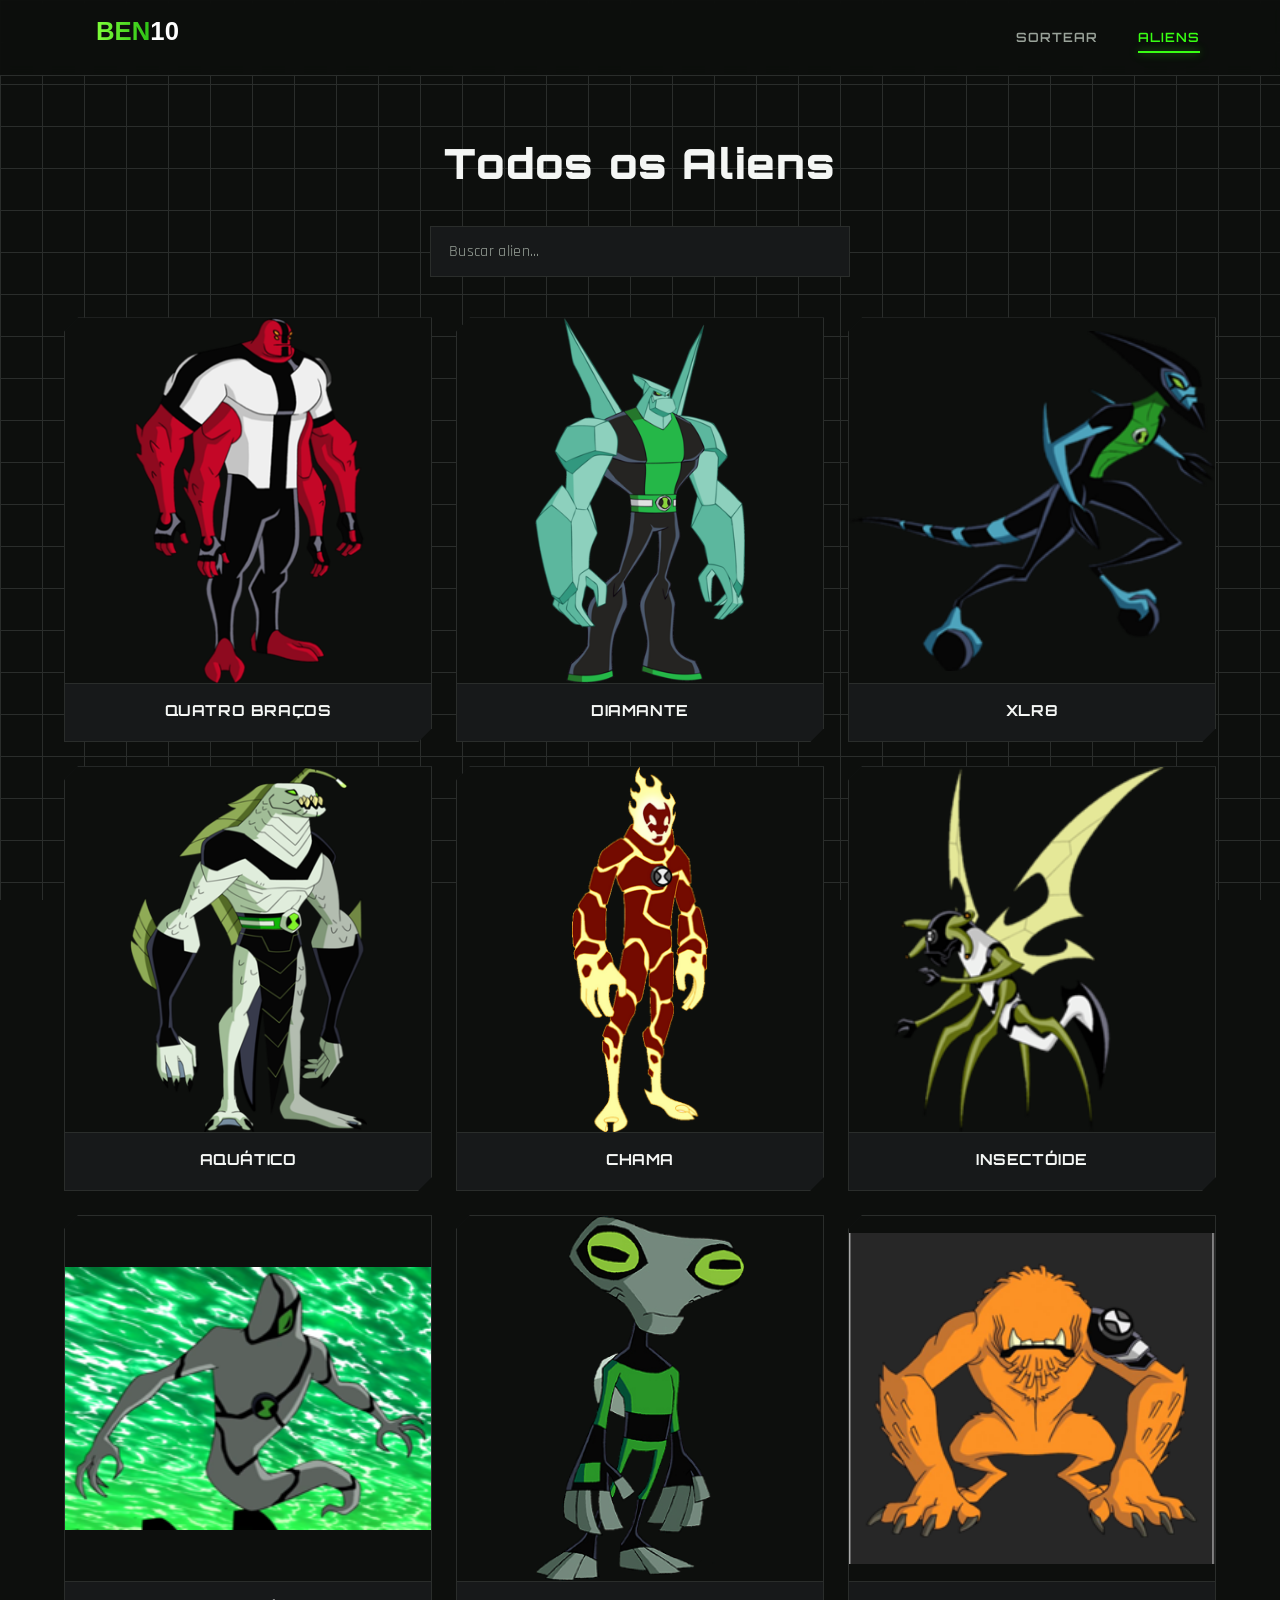
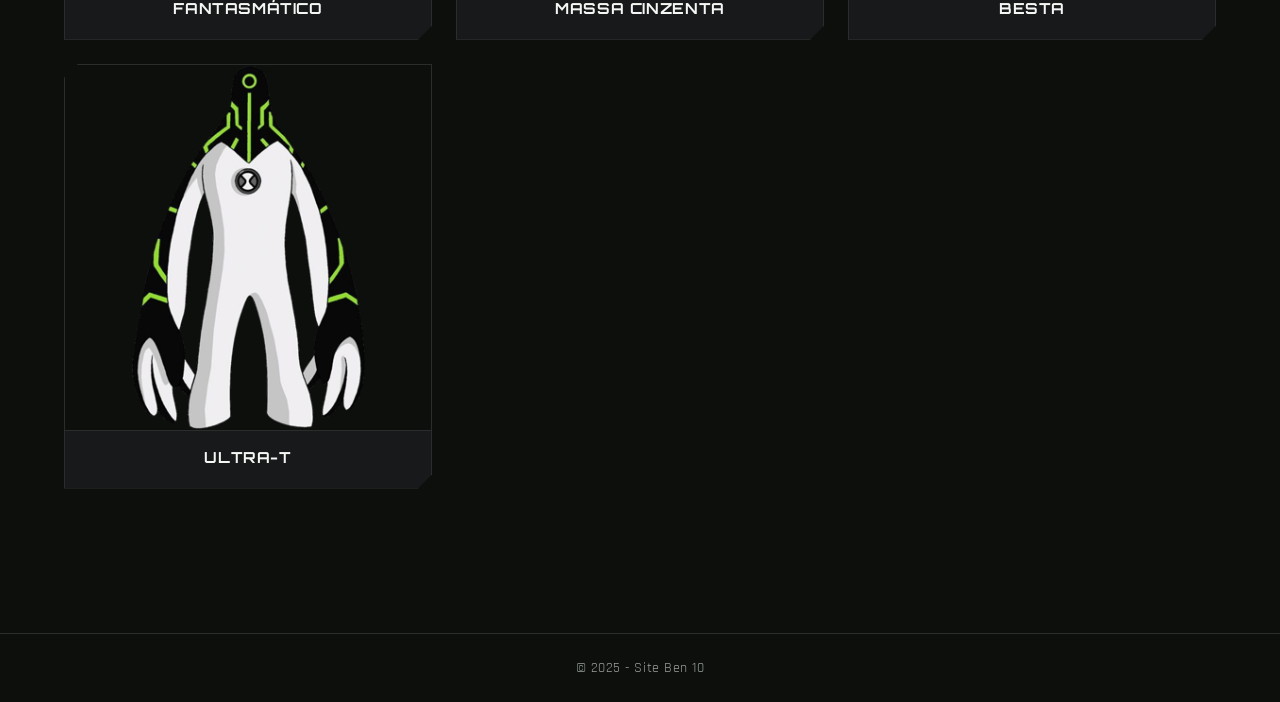
<file: ben10-site/aliens.html>
<!DOCTYPE html>
<html lang="pt-BR">
<head>
  <meta charset="UTF-8" />
  <meta name="viewport" content="width=device-width, initial-scale=1.0" />
  <title>Todos os Aliens | Ben 10</title>
  <link rel="stylesheet" href="css/style.css" />
</head>
<body>

  <!-- ===== HEADER ===== -->
  <header class="site-header">
    <div class="container">
      <a href="index.html" class="logo"><img src="img/ben10-logo.svg" alt="Ben 10"></a>
      <nav class="nav-menu">
        <a href="index.html">Sortear</a>
        <a href="aliens.html" class="active">Aliens</a>
      </nav>
    </div>
  </header>

  <!-- ===== CONTEÚDO PRINCIPAL ===== -->
  <main>
    <section class="aliens-section container">
      <h1 class="page-title">Todos os Aliens</h1>

      <!-- Barra de busca -->
      <div class="search-bar">
        <input
          type="text"
          id="searchInput"
          placeholder="Buscar alien..."
          autocomplete="off"
        />
      </div>

      <!-- Grid de aliens (preenchido via JS) -->
      <div class="aliens-grid" id="aliensGrid"></div>

      <!-- Mensagem exibida quando a busca não encontra resultados -->
      <p class="no-results" id="noResults" hidden>
        Nenhum alien encontrado para essa busca.
      </p>
    </section>
  </main>

  <!-- ===== FOOTER ===== -->
  <footer class="site-footer">
    <div class="container">
      <p>&copy; 2025 - Site Ben 10</p>
    </div>
  </footer>

  <script src="js/data.js"></script>
  <script src="js/api.js"></script>
  <script src="js/lista.js"></script>
</body>
</html>
</file>
<file: ben10-site/css/style.css>
/* ==========================================================================
   BEN 10 - SITE OFICIAL DO FÃ
   CSS Global: reset, design tokens, tipografia base, Header e Footer
   ========================================================================== */

/* Fontes: 'Orbitron' para títulos (visual tecnológico/HUD do Omnitrix)
   e 'Rajdhani' para corpo de texto (sans condensada, legível, tom "sci-fi") */
@import url("https://fonts.googleapis.com/css2?family=Orbitron:wght@600;700;900&family=Rajdhani:wght@400;500;600;700&display=swap");

/* ---------- DESIGN TOKENS ---------- */
:root {
  /* Paleta - identidade Ben 10 */
  --color-bg: #0d0f0d;              /* preto levemente esverdeado (fundo geral) */
  --color-bg-alt: #17191a;          /* cinza escuro (cards, seções alternadas) */
  --color-border: #2a2d2b;          /* bordas sutis sobre o fundo escuro */
  --color-neon: #39ff14;            /* verde neon - cor de destaque/ação */
  --color-neon-dim: #1f8f0c;        /* verde neon em estado "apagado"/hover escuro */
  --color-white: #f4f6f4;           /* branco levemente frio, para textos principais */
  --color-muted: #9aa39a;           /* cinza esverdeado, para textos secundários */

  /* Tipografia */
  --font-display: "Orbitron", "Segoe UI", sans-serif;
  --font-body: "Rajdhani", "Segoe UI", sans-serif;

  /* Layout */
  --container-max: 1200px;
  --header-height: 76px;
  --radius: 4px;
  --border-w: 1px;

  /* Sombra neon usada em elementos de destaque (botões, cards em hover) */
  --glow-neon: 0 0 8px rgba(57, 255, 20, 0.55), 0 0 24px rgba(57, 255, 20, 0.15);
}

/* ---------- RESET ---------- */
*,
*::before,
*::after {
  margin: 0;
  padding: 0;
  box-sizing: border-box;
}

html {
  scroll-behavior: smooth;
}

body {
  background-color: var(--color-bg);
  /* Textura sutil: leve grid tecnológico de fundo, no espírito do HUD do Omnitrix */
  background-image:
    linear-gradient(var(--color-border) 1px, transparent 1px),
    linear-gradient(90deg, var(--color-border) 1px, transparent 1px);
  background-size: 42px 42px;
  background-attachment: fixed;
  color: var(--color-white);
  font-family: var(--font-body);
  font-size: 16px;
  line-height: 1.5;
  min-height: 100vh;
  display: flex;
  flex-direction: column;
}

img {
  max-width: 100%;
  display: block;
}

a {
  color: inherit;
  text-decoration: none;
}

ul {
  list-style: none;
}

button,
input {
  font-family: inherit;
  color: inherit;
}

h1, h2, h3 {
  font-family: var(--font-display);
  letter-spacing: 0.03em;
}

/* Respeita usuários que preferem menos movimento */
@media (prefers-reduced-motion: reduce) {
  *, *::before, *::after {
    animation-duration: 0.001ms !important;
    animation-iteration-count: 1 !important;
    transition-duration: 0.001ms !important;
    scroll-behavior: auto !important;
  }
}

/* Foco visível para navegação via teclado */
a:focus-visible,
button:focus-visible,
input:focus-visible {
  outline: 2px solid var(--color-neon);
  outline-offset: 3px;
}

/* ---------- UTILITÁRIOS ---------- */
.container {
  width: 100%;
  max-width: var(--container-max);
  margin-inline: auto;
  padding-inline: 24px;
}

main {
  flex: 1;
}

/* Botão "chanfrado" (cantos cortados) - o elemento-assinatura do site,
   remete ao formato hexagonal/facetado do símbolo do Omnitrix */
.btn {
  --clip: 10px;
  display: inline-flex;
  align-items: center;
  justify-content: center;
  gap: 8px;
  font-family: var(--font-display);
  font-size: 0.85rem;
  font-weight: 700;
  letter-spacing: 0.08em;
  text-transform: uppercase;
  padding: 14px 32px;
  border: var(--border-w) solid var(--color-neon);
  clip-path: polygon(
    var(--clip) 0, 100% 0, 100% calc(100% - var(--clip)),
    calc(100% - var(--clip)) 100%, 0 100%, 0 var(--clip)
  );
  cursor: pointer;
  transition: transform 0.15s ease, box-shadow 0.15s ease, background-color 0.15s ease, color 0.15s ease;
}

.btn:hover {
  transform: translateY(-2px);
}

.btn-primary {
  background-color: var(--color-neon);
  color: var(--color-bg);
}

.btn-primary:hover {
  box-shadow: var(--glow-neon);
}

.btn-secondary {
  background-color: transparent;
  color: var(--color-neon);
}

.btn-secondary:hover {
  background-color: rgba(57, 255, 20, 0.08);
  box-shadow: var(--glow-neon);
}

/* ---------- HEADER ---------- */
.site-header {
  position: sticky;
  top: 0;
  z-index: 100;
  height: var(--header-height);
  display: flex;
  align-items: center;
  background-color: rgba(13, 15, 13, 0.92);
  backdrop-filter: blur(6px);
  border-bottom: var(--border-w) solid var(--color-border);
}

.site-header .container {
  display: flex;
  align-items: center;
  justify-content: space-between;
}

.logo {
  font-family: var(--font-display);
  font-size: 1.3rem;
  font-weight: 900;
  color: var(--color-white);
  letter-spacing: 0.05em;
  display: flex;
  align-items: baseline;
  gap: 2px;
}

.logo span {
  color: var(--color-neon);
}

/* Quando a logo for uma imagem (substitui o texto 'BEN10') */
.logo img {
  height: 44px;
  width: auto;
  display: block;
}

@media (max-width: 640px) {
  .logo img {
    height: 34px;
  }

  .site-header .container {
    padding-inline: 12px;
  }
}

.nav-menu {
  display: flex;
  gap: 8px;
}

.nav-menu a {
  position: relative;
  font-family: var(--font-display);
  font-size: 0.8rem;
  font-weight: 600;
  letter-spacing: 0.08em;
  text-transform: uppercase;
  color: var(--color-muted);
  padding: 10px 16px;
  transition: color 0.15s ease;
}

.nav-menu a:hover {
  color: var(--color-white);
}

/* Link da página atual: destacado em verde neon com sublinhado */
.nav-menu a.active {
  color: var(--color-neon);
}

.nav-menu a.active::after {
  content: "";
  position: absolute;
  left: 16px;
  right: 16px;
  bottom: 4px;
  height: 2px;
  background-color: var(--color-neon);
  box-shadow: var(--glow-neon);
}

/* Menu mobile: empilha e reduz espaçamentos em telas pequenas */
@media (max-width: 640px) {
  .site-header .container {
    flex-direction: column;
    gap: 4px;
    padding-block: 12px;
  }

  .site-header {
    height: auto;
  }

  .nav-menu {
    gap: 0;
  }

  .nav-menu a {
    padding: 6px 10px;
    font-size: 0.72rem;
  }
}

/* ---------- FOOTER ---------- */
.site-footer {
  border-top: var(--border-w) solid var(--color-border);
  padding-block: 24px;
  margin-top: 64px;
}

.site-footer p {
  text-align: center;
  color: var(--color-muted);
  font-size: 0.85rem;
  letter-spacing: 0.04em;
}

/* ==========================================================================
   PÁGINA 1 - SORTEAR ALIEN (index.html)
   ========================================================================== */

.sortear-section {
  display: flex;
  flex-direction: column;
  align-items: center;
  text-align: center;
  padding-block: 64px 80px;
}

.page-title {
  font-size: clamp(1.8rem, 4vw, 2.6rem);
  font-weight: 900;
  color: var(--color-white);
}

.page-subtitle {
  margin-top: 12px;
  color: var(--color-muted);
  font-size: 1.05rem;
}

/* Card principal - cantos chanfrados (assinatura visual do site) e borda
   que "acende" em verde neon quando um alien é sorteado */
.alien-card {
  --clip: 22px;
  width: 100%;
  max-width: 360px;
  margin-top: 48px;
  padding: 32px 24px;
  background-color: var(--color-bg-alt);
  border: var(--border-w) solid var(--color-border);
  clip-path: polygon(
    var(--clip) 0, 100% 0, 100% calc(100% - var(--clip)),
    calc(100% - var(--clip)) 100%, 0 100%, 0 var(--clip)
  );
  transition: border-color 0.2s ease, box-shadow 0.2s ease;
}

/* Quando um alien já foi sorteado, o card recebe destaque neon */
.alien-card[data-state="filled"] {
  border-color: var(--color-neon);
  box-shadow: var(--glow-neon);
}

.alien-card__image-wrap {
  width: 180px;
  height: 180px;
  margin-inline: auto;
  display: flex;
  align-items: center;
  justify-content: center;
  background-color: var(--color-bg);
  border: 1px dashed var(--color-border);
}

/* "X" que representa a imagem ausente antes do primeiro sorteio */
.alien-card__placeholder {
  font-family: var(--font-display);
  font-size: 3rem;
  color: var(--color-border);
  line-height: 1;
}

.alien-card__image {
  width: 100%;
  height: 100%;
  object-fit: contain;
}

.alien-card__nome {
  margin-top: 24px;
  font-size: 1.3rem;
  font-weight: 700;
  color: var(--color-white);
  letter-spacing: 0.04em;
}

.alien-card__tipo {
  margin-top: 6px;
  color: var(--color-neon);
  font-weight: 600;
  letter-spacing: 0.03em;
}

.sortear-actions {
  margin-top: 40px;
  display: flex;
  flex-direction: column;
  align-items: center;
  gap: 16px;
}

.sortear-actions .btn {
  width: 260px;
}

/* ==========================================================================
   PÁGINA 2 - LISTA DE ALIENS (aliens.html)
   ========================================================================== */

.aliens-section {
  padding-block: 56px 80px;
}

.aliens-section .page-title {
  text-align: center;
}

/* Barra de busca */
.search-bar {
  max-width: 420px;
  margin: 32px auto 0;
}

.search-bar input {
  width: 100%;
  padding: 14px 18px;
  background-color: var(--color-bg-alt);
  border: var(--border-w) solid var(--color-border);
  color: var(--color-white);
  font-size: 1rem;
  letter-spacing: 0.02em;
  transition: border-color 0.15s ease, box-shadow 0.15s ease;
}

.search-bar input::placeholder {
  color: var(--color-muted);
}

.search-bar input:focus {
  outline: none;
  border-color: var(--color-neon);
  box-shadow: var(--glow-neon);
}

/* Grid de cards - 3 colunas no desktop, conforme especificação */
.aliens-grid {
  margin-top: 40px;
  display: grid;
  grid-template-columns: repeat(3, 1fr);
  gap: 24px;
}

@media (max-width: 900px) {
  .aliens-grid {
    grid-template-columns: repeat(2, 1fr);
  }
}

@media (max-width: 560px) {
  .aliens-grid {
    grid-template-columns: 1fr;
  }
}

/* Card menor de alien, dentro do grid */
.alien-mini-card {
  --clip: 14px;
  background-color: var(--color-bg-alt);
  border: var(--border-w) solid var(--color-border);
  clip-path: polygon(
    var(--clip) 0, 100% 0, 100% calc(100% - var(--clip)),
    calc(100% - var(--clip)) 100%, 0 100%, 0 var(--clip)
  );
  cursor: pointer;
  overflow: hidden;
  text-align: center;
  padding-bottom: 18px;
  transition: border-color 0.15s ease, box-shadow 0.15s ease, transform 0.15s ease;
}

.alien-mini-card:hover,
.alien-mini-card:focus-visible {
  border-color: var(--color-neon);
  box-shadow: var(--glow-neon);
  transform: translateY(-4px);
}

.alien-mini-card__image {
  width: 100%;
  aspect-ratio: 1 / 1;
  object-fit: contain;
  background-color: var(--color-bg);
  border-bottom: var(--border-w) solid var(--color-border);
}

.alien-mini-card__nome {
  margin-top: 16px;
  font-family: var(--font-display);
  font-size: 0.95rem;
  font-weight: 700;
  letter-spacing: 0.04em;
  color: var(--color-white);
}

.no-results,
.loading-msg {
  margin-top: 48px;
  text-align: center;
  color: var(--color-muted);
  grid-column: 1 / -1;
}

/* ==========================================================================
   PÁGINA 3 - DETALHES DO ALIEN (alien.html)
   ========================================================================== */

.alien-detalhe {
  padding-block: 48px 80px;
}

.back-link {
  display: inline-flex;
  align-items: center;
  gap: 8px;
  font-family: var(--font-display);
  font-size: 0.8rem;
  font-weight: 600;
  letter-spacing: 0.06em;
  text-transform: uppercase;
  color: var(--color-muted);
  transition: color 0.15s ease;
}

.back-link:hover {
  color: var(--color-neon);
}

/* --- Hero: imagem grande + info principal --- */
.detalhe-hero {
  margin-top: 32px;
  display: grid;
  grid-template-columns: 360px 1fr;
  gap: 48px;
  align-items: start;
}

.detalhe-hero__image-wrap {
  --clip: 22px;
  background-color: var(--color-bg-alt);
  border: var(--border-w) solid var(--color-neon);
  box-shadow: var(--glow-neon);
  clip-path: polygon(
    var(--clip) 0, 100% 0, 100% calc(100% - var(--clip)),
    calc(100% - var(--clip)) 100%, 0 100%, 0 var(--clip)
  );
  overflow: hidden;
}

.detalhe-hero__image {
  width: 100%;
  aspect-ratio: 1 / 1;
  object-fit: contain;
}

.detalhe-hero__info h1 {
  font-size: clamp(1.6rem, 3.5vw, 2.4rem);
  font-weight: 900;
  color: var(--color-white);
}

.detalhe-hero__tipo {
  margin-top: 10px;
  color: var(--color-neon);
  font-weight: 700;
  letter-spacing: 0.04em;
  font-size: 1.05rem;
}

.detalhe-hero__descricao {
  margin-top: 20px;
  max-width: 60ch;
  color: var(--color-muted);
  font-size: 1.05rem;
  line-height: 1.7;
}

/* --- Seções Habilidades / Sobre --- */
.detalhe-secao {
  margin-top: 56px;
  padding-top: 32px;
  border-top: var(--border-w) solid var(--color-border);
}

.detalhe-secao__titulo {
  font-size: 1.3rem;
  font-weight: 700;
  color: var(--color-white);
  letter-spacing: 0.05em;
}

.detalhe-secao__titulo::before {
  content: "// ";
  color: var(--color-neon);
}

/* Lista de habilidades com marcador customizado (triângulo) */
.habilidades-lista {
  margin-top: 24px;
  display: grid;
  grid-template-columns: repeat(2, 1fr);
  gap: 12px 32px;
}

.habilidades-lista li {
  position: relative;
  padding-left: 22px;
  color: var(--color-white);
  font-size: 1rem;
}

.habilidades-lista li::before {
  content: "▸";
  position: absolute;
  left: 0;
  color: var(--color-neon);
}

/* Lista de atributos (Espécie, Planeta, Altura, Peso) */
.atributos-lista {
  margin-top: 24px;
  display: grid;
  grid-template-columns: repeat(2, 1fr);
  gap: 20px 32px;
}

.atributo {
  display: flex;
  justify-content: space-between;
  gap: 12px;
  padding-bottom: 12px;
  border-bottom: var(--border-w) dashed var(--color-border);
}

.atributo dt {
  color: var(--color-muted);
  font-weight: 600;
}

.atributo dd {
  color: var(--color-white);
  font-weight: 700;
  text-align: right;
}

/* --- Estado: alien não encontrado --- */
.alien-nao-encontrado {
  padding-block: 80px;
  text-align: center;
}

.alien-nao-encontrado h1 {
  font-size: 1.8rem;
  color: var(--color-white);
}

.alien-nao-encontrado p {
  margin-top: 12px;
  color: var(--color-muted);
}

.alien-nao-encontrado .btn {
  margin-top: 32px;
}

/* Responsivo: hero empilha em telas menores */
@media (max-width: 760px) {
  .detalhe-hero {
    grid-template-columns: 1fr;
  }

  .detalhe-hero__image-wrap {
    max-width: 320px;
    margin-inline: auto;
  }

  .habilidades-lista,
  .atributos-lista {
    grid-template-columns: 1fr;
  }

  .atributo dd {
    text-align: left;
  }
}
</file>
